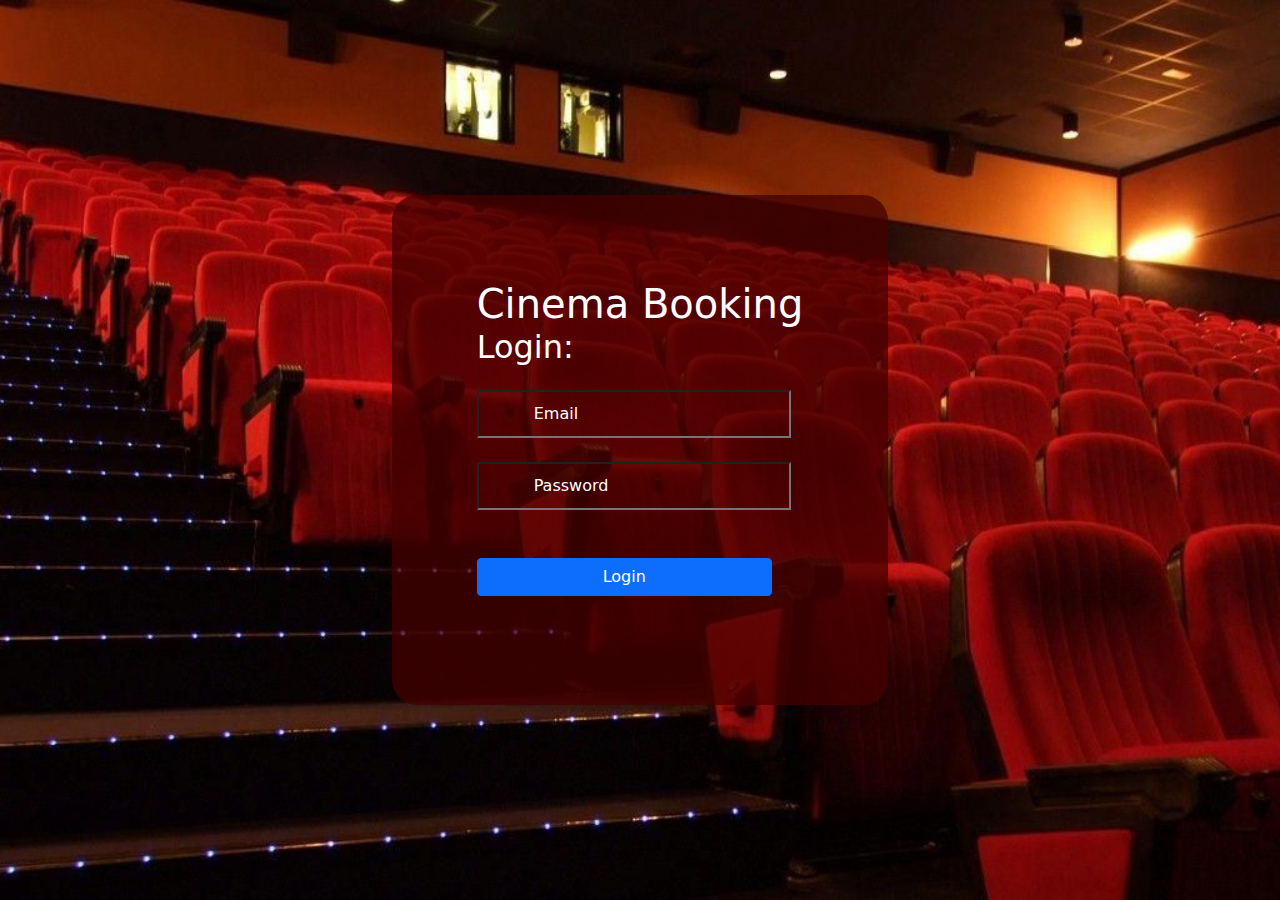
<file: index.html>
<!DOCTYPE html>
<html lang="en">
  <head>
    <meta charset="UTF-8" />
    <meta http-equiv="X-UA-Compatible" content="IE=edge" />
    <meta name="viewport" content="width=device-width, initial-scale=1.0" />
    <link rel="stylesheet" href="css/all.min.css" />
    <link rel="stylesheet" href="css/bootstrap.min.css" />
    <link rel="stylesheet" href="style.css" />
    <script src="js/bootstrap.bundle.js"></script>
    <title>Document</title>
  </head>
  <body>
    <div class="container-fluid">
      <div class="row">
        <section
          class="elkbir d-flex justify-content-center align-items-center"
        >
          <div class="form">
            <!-- <h1 >Cinema Booking</h1>
                      <h2 >Login:</h2> -->
            <form class="parent" action="/new_url" method="POST">
              <h1 class="text-white m-auto">Cinema Booking</h1>
              <h2 class="text-white m-auto">Login:</h2>
              <input
                type="email"
                placeholder="Email"
                class="roni my-4 required  text-white "
              />
              <input
                type="password"
                placeholder="Password"
                class="roni my-4 required  text-white "
              />
              <a href="choose.html" class="roni2 btn btn-primary my-4">Login</a> 
                </div>
              </div>
            </form>
          </div>
        </section>
      </div>
    </div>
  </body>
</html>
</file>
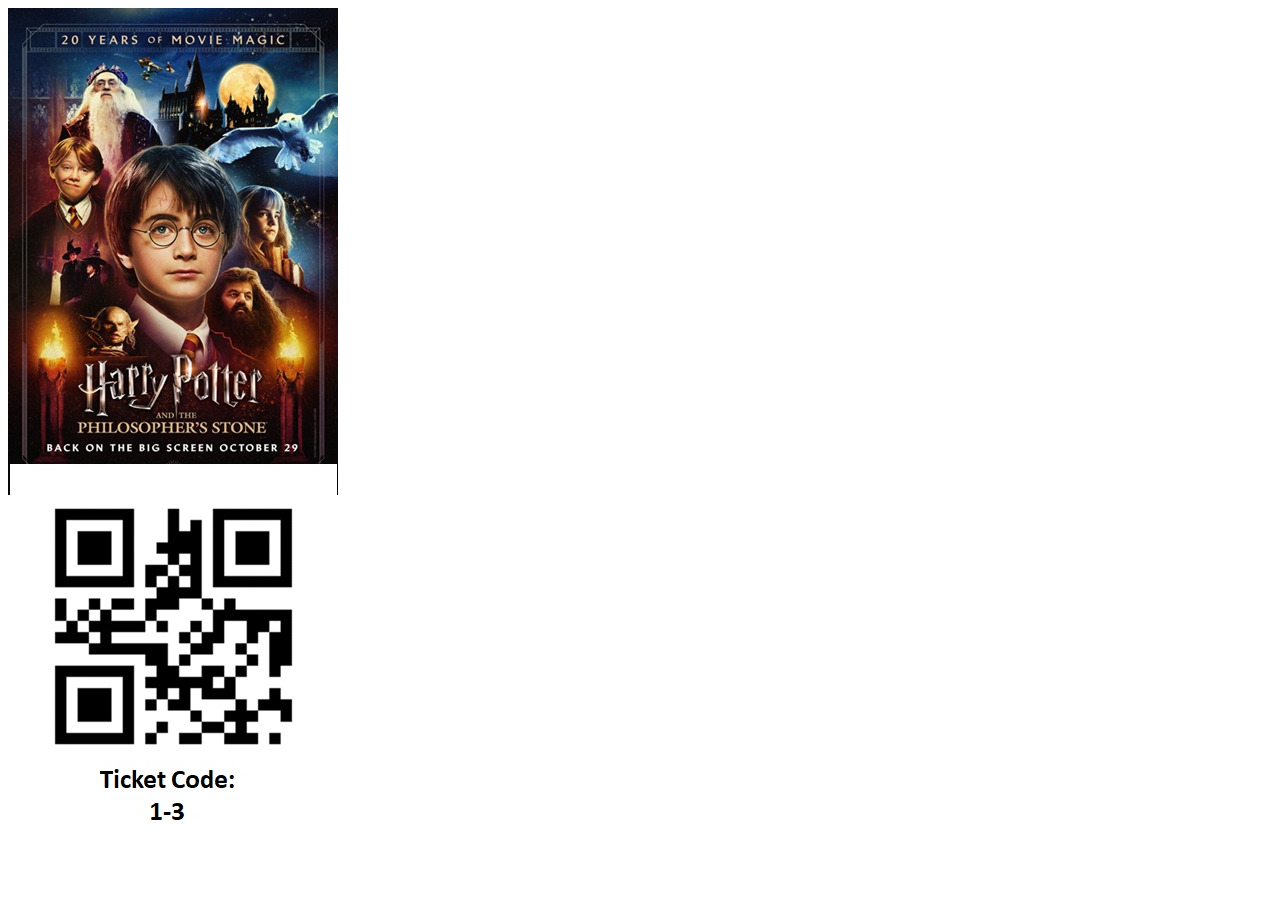
<file: 1.html>
<!DOCTYPE html>
<html lang="en">
<head>
    <meta charset="UTF-8">
    <meta http-equiv="X-UA-Compatible" content="IE=edge">
    <meta name="viewport" content="width=device-width, initial-scale=1.0">
    <title>Document</title>
</head>
<body>
    <img src="img/11.jpeg" alt="">
</body>
</html>
</file>
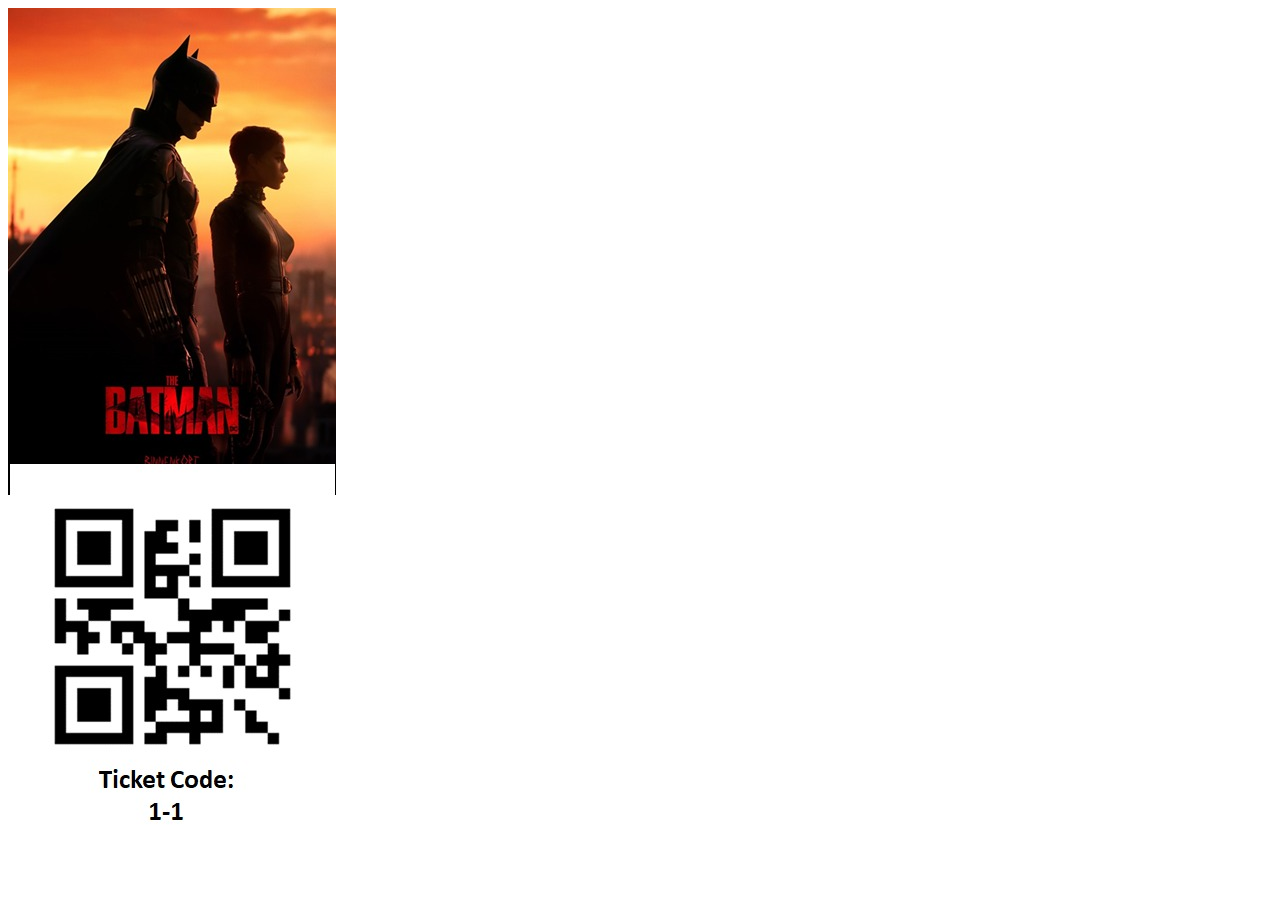
<file: 2.html>
<!DOCTYPE html>
<html lang="en">
<head>
    <meta charset="UTF-8">
    <meta http-equiv="X-UA-Compatible" content="IE=edge">
    <meta name="viewport" content="width=device-width, initial-scale=1.0">
    <title>Document</title>
</head>
<body>
    <img src="img/22.jpeg" alt="">
</body>
</html>
</file>
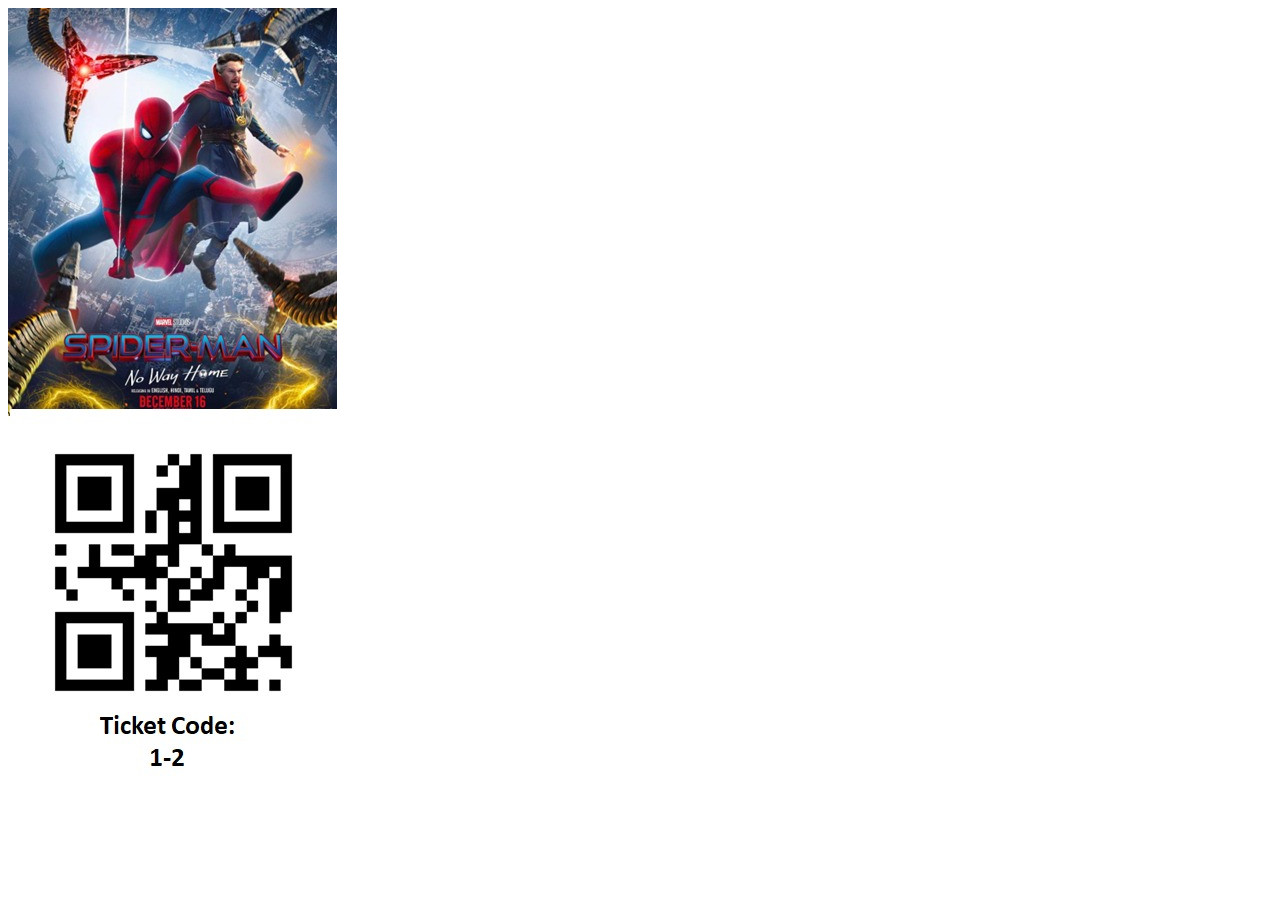
<file: 3.html>
<!DOCTYPE html>
<html lang="en">
<head>
    <meta charset="UTF-8">
    <meta http-equiv="X-UA-Compatible" content="IE=edge">
    <meta name="viewport" content="width=device-width, initial-scale=1.0">
    <title>Document</title>
</head>
<body>
    <img src="img/33.jpeg" alt="">
</body>
</html>
</file>
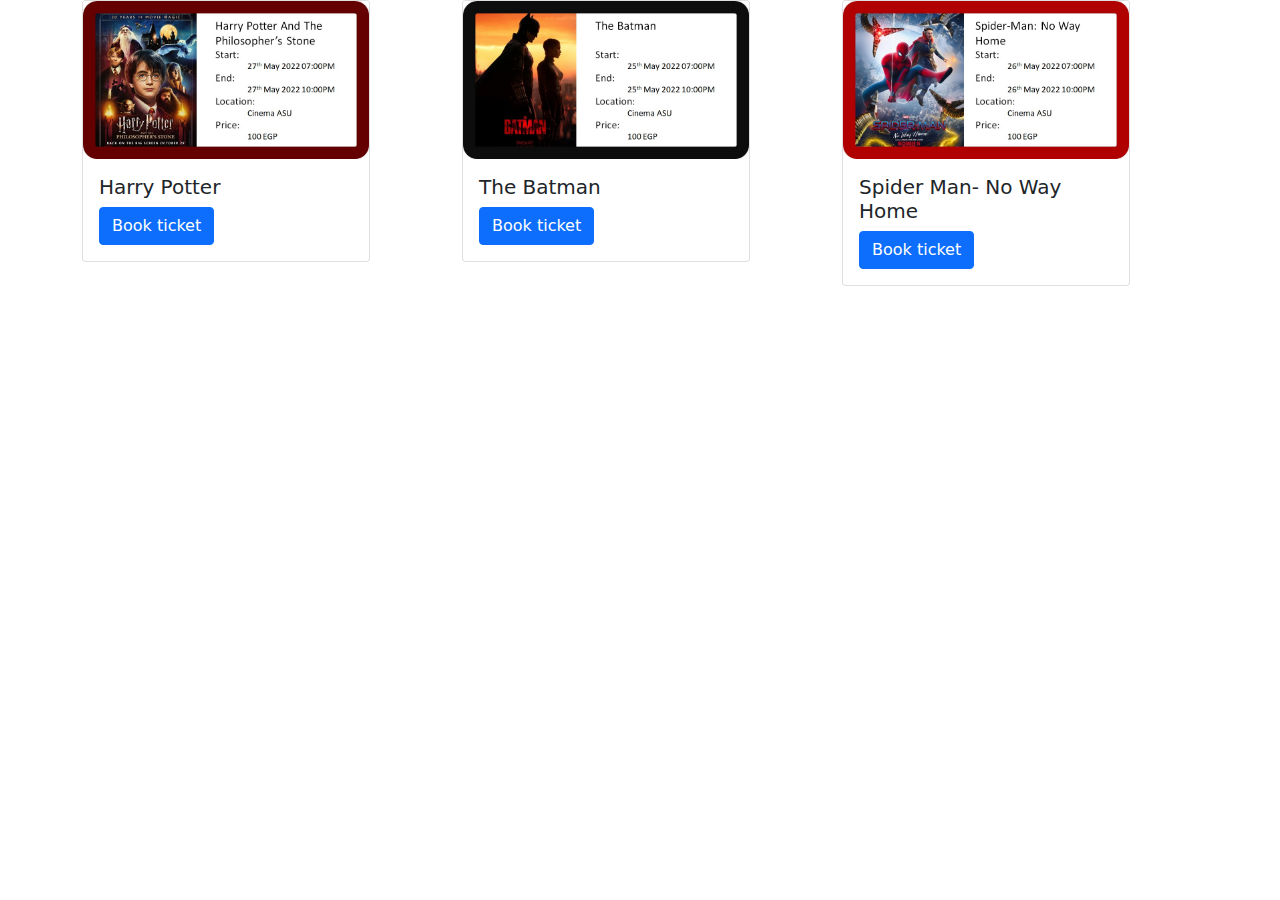
<file: booking.html>
<!DOCTYPE html>
<html lang="en">
<head>
    <meta charset="UTF-8" />
    <meta http-equiv="X-UA-Compatible" content="IE=edge" />
    <meta name="viewport" content="width=device-width, initial-scale=1.0" />
    <link rel="stylesheet" href="css/all.min.css" />
    <link rel="stylesheet" href="css/bootstrap.min.css" />
    <link rel="stylesheet" href="style.css" />
    <script src="js/bootstrap.bundle.js"></script>
</head>
<body>
    <div class="container">
        <div class="row">
            <div class="col-lg-4 col-md-12">
                <div class="card" style="width: 18rem;">
                    <img src="img/1.jpeg" class="card-img-top" alt="...">
                    <div class="card-body">
                      <h5 class="card-title">Harry Potter</h5>
                      <a href="1.html" class="btn btn-primary">Book ticket</a>
                    </div>
                  </div>
            </div>
            <div class="col-lg-4 col-md-12">
                <div class="card" style="width: 18rem;">
                    <img src="img/2.jpeg" class="card-img-top" alt="...">
                    <div class="card-body">
                      <h5 class="card-title">The Batman</h5>
                      <a href="2.html" class="btn btn-primary">Book ticket</a>
                    </div>
                  </div>
            </div>
            <div class="col-lg-4 col-md-12">
                <div class="card" style="width: 18rem;">
                    <img src="img/3.jpeg" class="card-img-top" alt="...">
                    <div class="card-body">
                      <h5 class="card-title">Spider Man- No Way Home</h5>
                      <a href="3.html" class="btn btn-primary">Book ticket</a>
                    </div>
                  </div>
        </div>
        </div>
    </div>
</body>
</html>
</file>
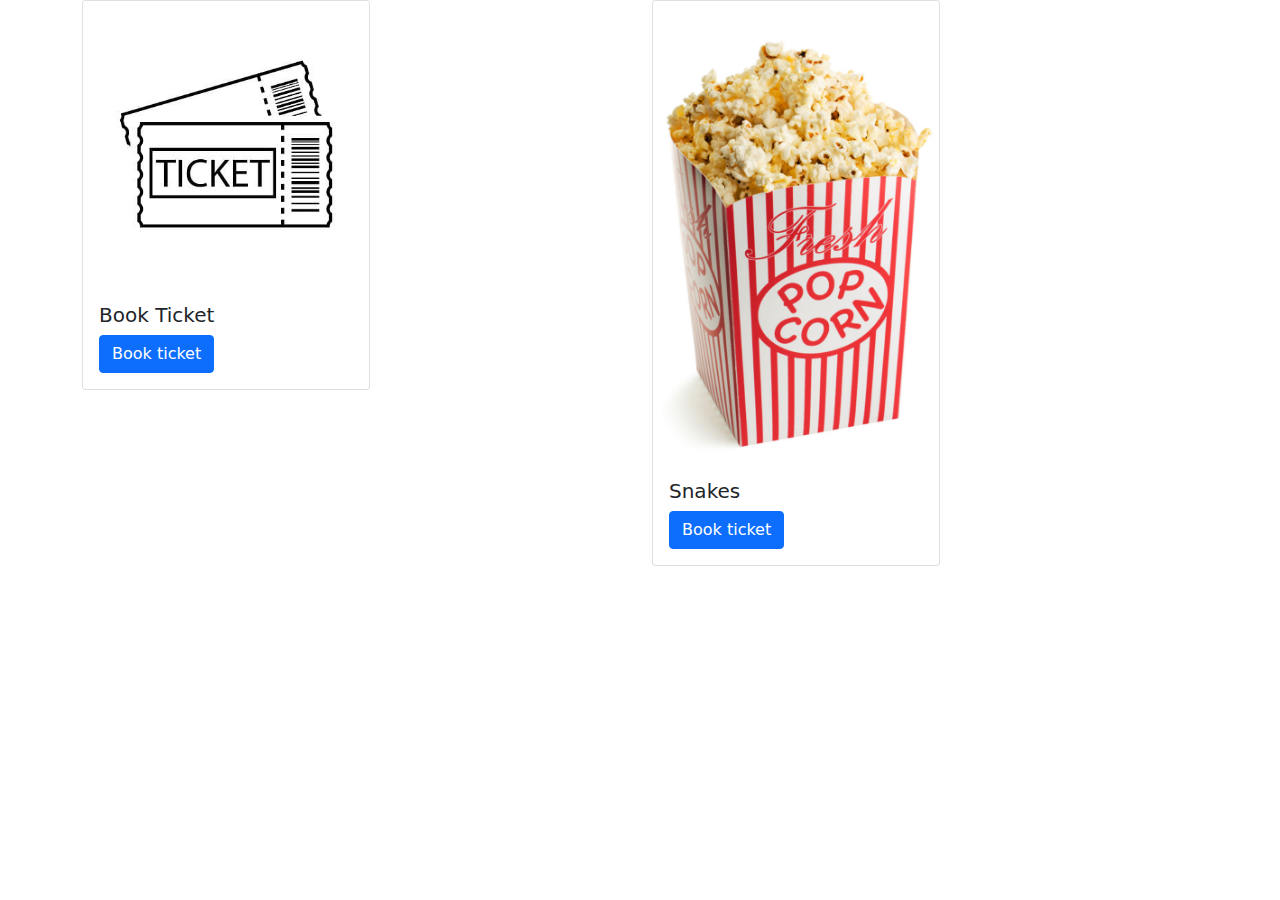
<file: choose.html>
<!DOCTYPE html>
<html lang="en">
<head>
    <meta charset="UTF-8" />
    <meta http-equiv="X-UA-Compatible" content="IE=edge" />
    <meta name="viewport" content="width=device-width, initial-scale=1.0" />
    <link rel="stylesheet" href="css/all.min.css" />
    <link rel="stylesheet" href="css/bootstrap.min.css" />
    <link rel="stylesheet" href="style.css" />
    <script src="js/bootstrap.bundle.js"></script>
    <title>Document</title>
</head>
<body>
    <div class="container">
        <div class="row">
            <div class="col-lg-6 col-md-12">
                <div class="card" style="width: 18rem;">
                    <img src="img/5.jpg" class="card-img-top" alt="...">
                    <div class="card-body">
                      <h5 class="card-title">Book Ticket</h5>
                      <a href="booking.html" class="btn btn-primary">Book ticket</a>
                    </div>
                  </div>
            </div>
            <div class="col-lg-6 col-md-12">
                <div class="card" style="width: 18rem;">
                    <img src="img/4.jpg" class="card-img-top" alt="...">
                    <div class="card-body">
                      <h5 class="card-title">Snakes</h5>
                      <a href="snakes.html" class="btn btn-primary">Book ticket</a>
                    </div>
                  </div>
            </div>
        </div>
    </div>
</body>
</html>
</file>
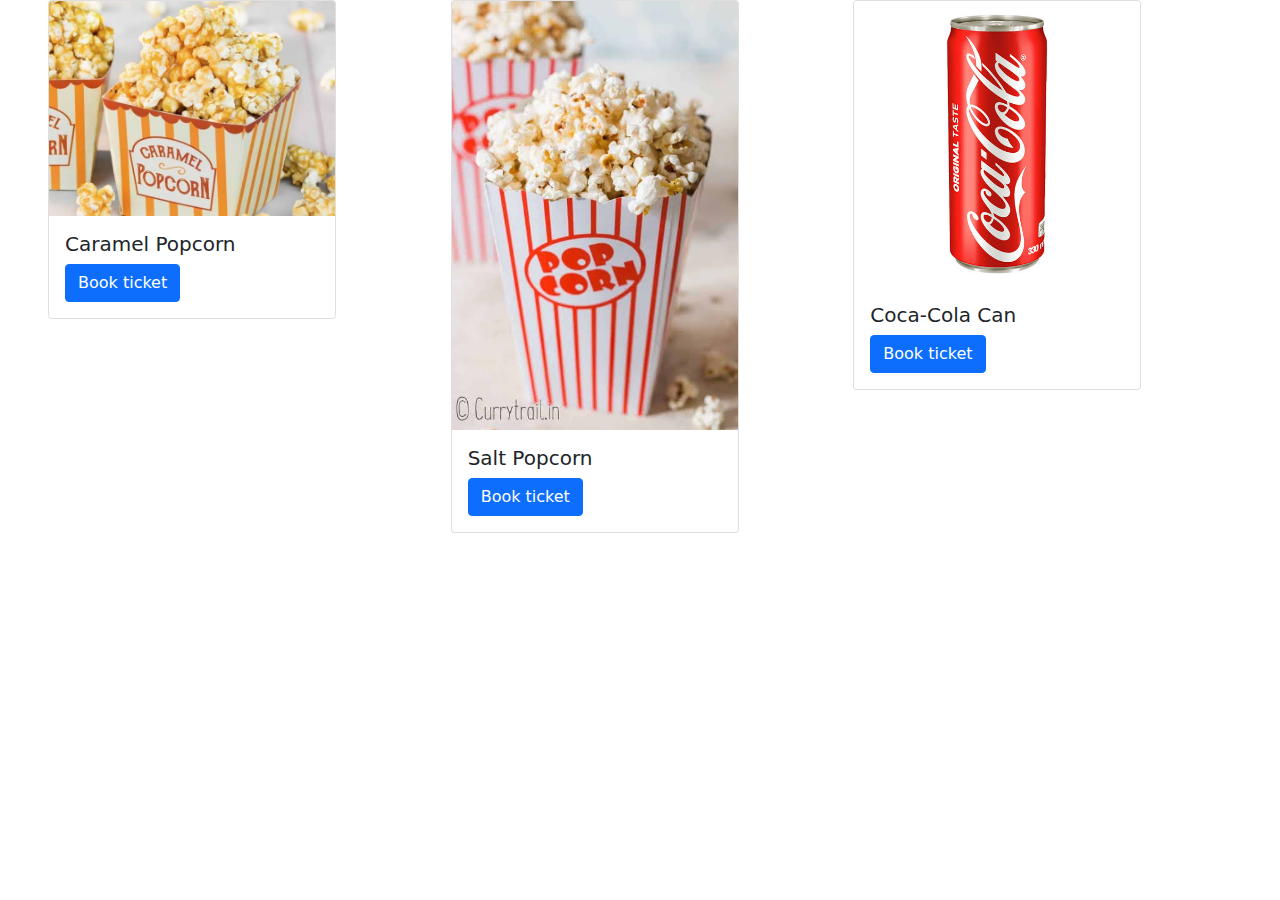
<file: snakes.html>
<!DOCTYPE html>
<html lang="en">
<head>
    <meta charset="UTF-8" />
    <meta http-equiv="X-UA-Compatible" content="IE=edge" />
    <meta name="viewport" content="width=device-width, initial-scale=1.0" />
    <link rel="stylesheet" href="css/all.min.css" />
    <link rel="stylesheet" href="css/bootstrap.min.css" />
    <link rel="stylesheet" href="style.css" />
    <script src="js/bootstrap.bundle.js"></script>
    <title>Document</title>
</head>
<body>
    <div class="contanier mx-5">
        <div class="row">
            <div class="col-lg-4 col-md-12">
                <div class="card" style="width: 18rem;">
                    <img src="img/6.jpg " height="100%" class="card-img-top" alt="...">
                    <div class="card-body">
                      <h5 class="card-title">Caramel Popcorn</h5>
                      <a href="yourOrder.html" class="btn btn-primary">Book ticket</a>
                    </div>
                  </div>
            </div>
            <div class="col-lg-4 col-md-12">
                <div class="card" style="width: 18rem;">
                    <img src="img/7.jpg" height="100%" class="card-img-top" alt="...">
                    <div class="card-body">
                      <h5 class="card-title">Salt Popcorn</h5>
                      <a href="yourOrder.html" class="btn btn-primary">Book ticket</a>
                    </div>
                  </div>
            </div>
            <div class="col-lg-4 col-md-12">
                <div class="card" style="width: 18rem;">
                    <img src="img/8.jpg" height="100%" class="card-img-top" alt="...">
                    <div class="card-body">
                      <h5 class="card-title">Coca-Cola Can</h5>
                      <a href="yourOrder.html" class="btn btn-primary">Book ticket</a>
                    </div>
                  </div>
            </div>
        </div>
    </div>
</body>
</html>
</file>
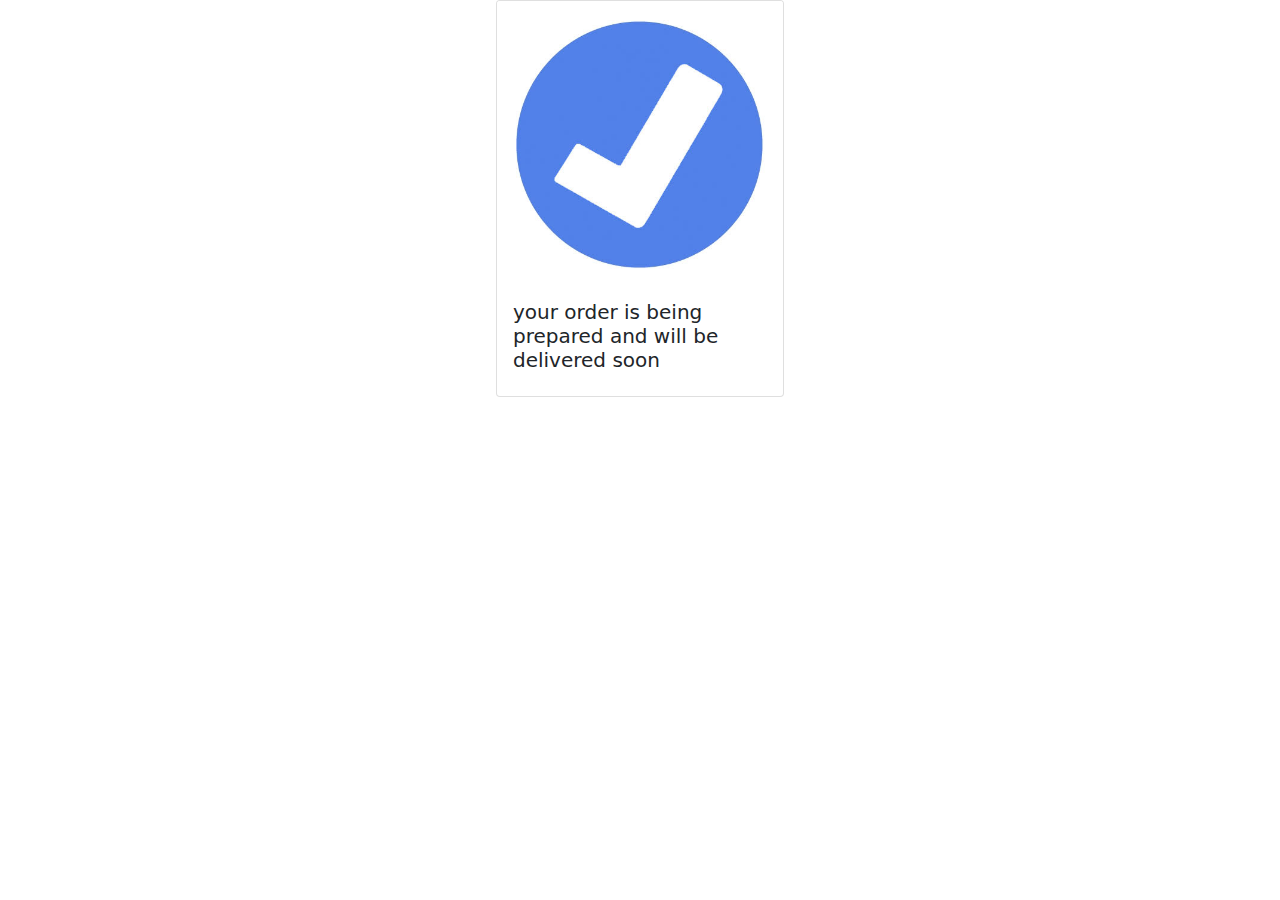
<file: yourOrder.html>
<!DOCTYPE html>
<html lang="en">
<head>
    <meta charset="UTF-8" />
    <meta http-equiv="X-UA-Compatible" content="IE=edge" />
    <meta name="viewport" content="width=device-width, initial-scale=1.0" />
    <link rel="stylesheet" href="css/all.min.css" />
    <link rel="stylesheet" href="css/bootstrap.min.css" />
    <link rel="stylesheet" href="style.css" />
    <script src="js/bootstrap.bundle.js"></script>
    <title>Document</title>
</head>
<body>
    <div class="contanier">
        <div class="row">
            <div class="col-lg-12 col-md-12 d-flex justify-content-center align-items-center">
                <div class="card" style="width: 18rem;">
                    <img src="img/9.jpg" class="card-img-top" alt="...">
                    <div class="card-body">
                      <h5 class="card-title">your order is being prepared and will be delivered soon</h5>
                    </div>
                  </div>
            </div>
        </div>
    </div>
</body>
</html>
</file>
<file: style.css>
* {
    padding: 0;
    margin: 0;
    box-sizing: border-box;
  }
.roni{
    display: block;
    margin-top: 10px;
    margin-bottom: 10px;
}

.elkbir{
    background-image: url(img/unknown.png);
    background-size: cover;
    background-position: center;
    height: 100vh;
}
.parent{
    background-color: rgba(70, 0, 0, 0.75);
    border-radius: 5%;
    padding: 85px;
}
.roni{
    background-color: rgba(253, 249, 249, 0);
    padding-left: 55px;
    padding-right: 55px;
    padding-top: 10px;
    padding-bottom: 10px;
}
.roni2{
    padding-left: 125px;
    padding-right: 125px;
}

::placeholder {
    color: white;
    opacity: 1; /* Firefox */
  }

  @media only screen and (max-width: 600px) {
    .roni2{
        padding-left: 80px;
        padding-right: 80px;
    }
    .parent{
        background-color: rgba(70, 0, 0, 0.75);
        border-radius: 5%;
        padding: 65px;
    }
  }

/* 180+70= 250
250/2= 12
</file>
